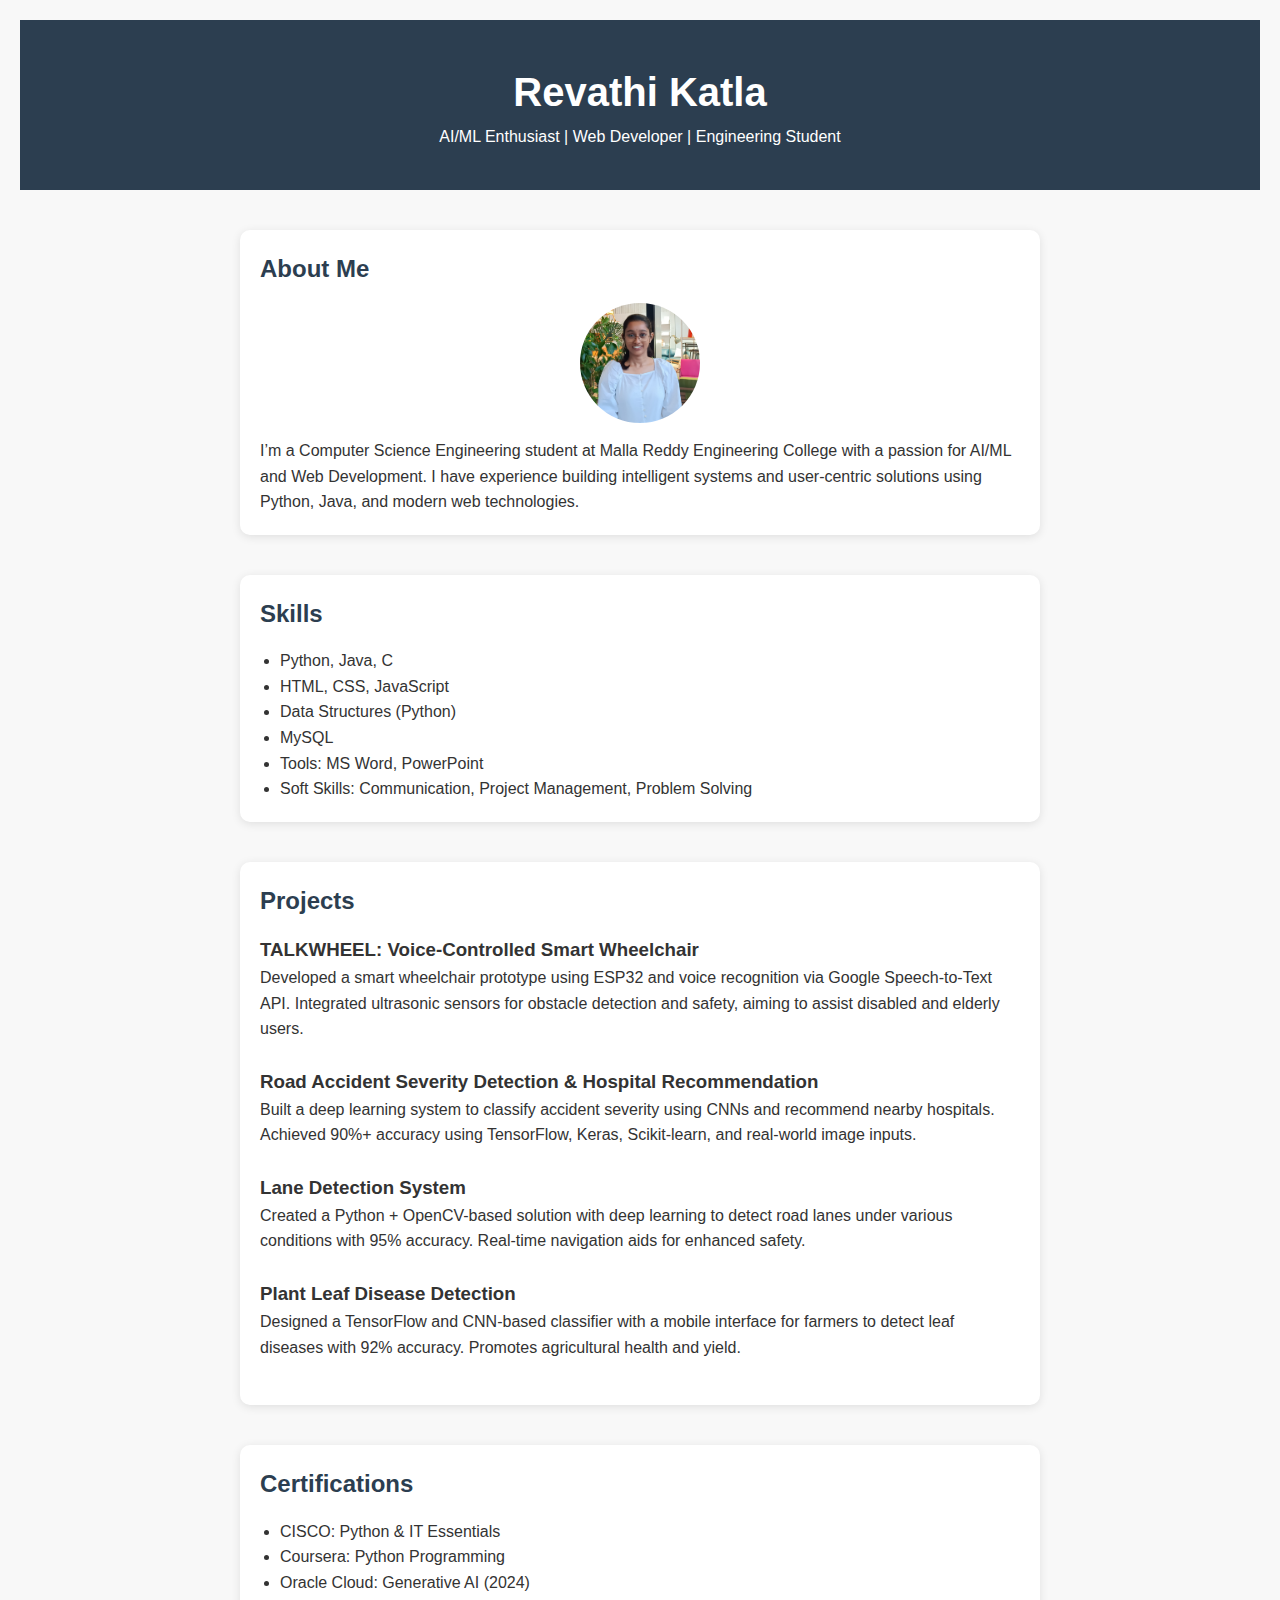
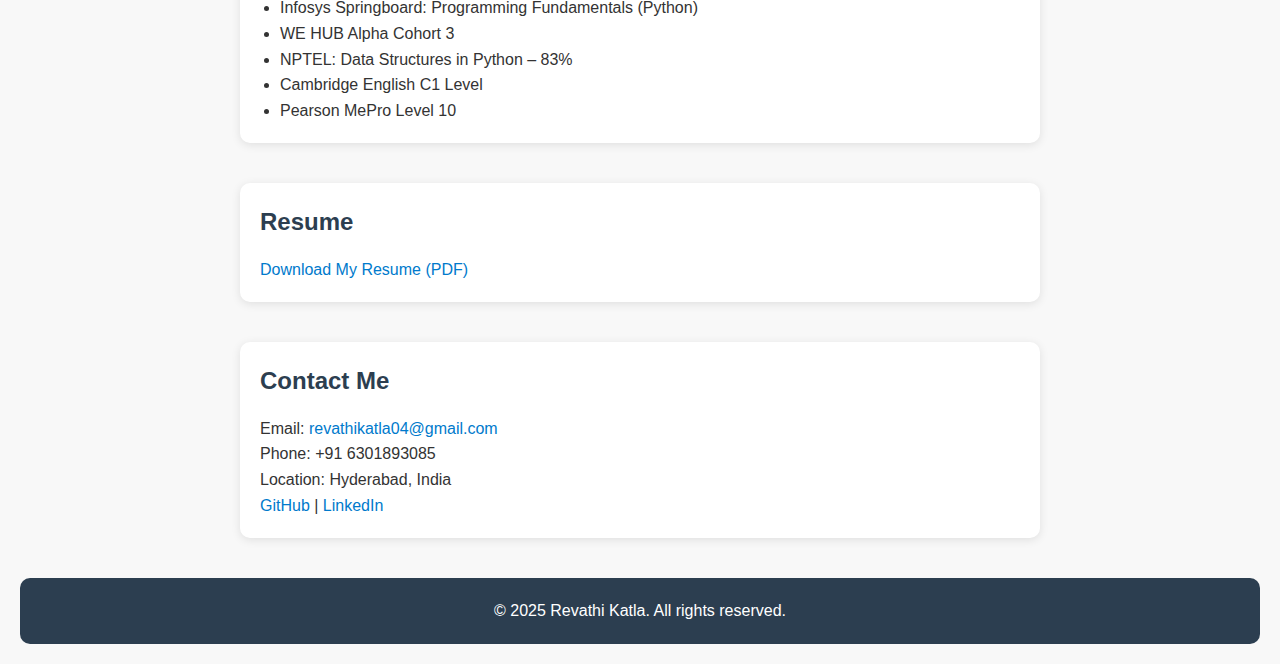
<file: index.html>
<!DOCTYPE html>
<html lang="en">
<head>
  <meta charset="UTF-8">
  <title>Revathi Katla - Portfolio</title>
  <link rel="stylesheet" href="style.css">
</head>
<body>

  <!-- Header -->
  <header>
    <h1>Revathi Katla</h1>
    <p>AI/ML Enthusiast | Web Developer | Engineering Student</p>
  </header>

  <!-- About -->
  <section id="about">
    <h2>About Me</h2>
    <img src="resumeimg.jpg" alt="Revathi Katla" class="profile-img">
    <p>I’m a Computer Science Engineering student at Malla Reddy Engineering College with a passion for AI/ML and Web Development. I have experience building intelligent systems and user-centric solutions using Python, Java, and modern web technologies.</p>
  </section>

  <!-- Skills -->
  <section id="skills">
    <h2>Skills</h2>
    <ul>
      <li>Python, Java, C</li>
      <li>HTML, CSS, JavaScript</li>
      <li>Data Structures (Python)</li>
      <li>MySQL</li>
      <li>Tools: MS Word, PowerPoint</li>
      <li>Soft Skills: Communication, Project Management, Problem Solving</li>
    </ul>
  </section>

  <!-- Projects -->
  <section id="projects">
    <h2>Projects</h2>

    <div class="project">
      <h3>TALKWHEEL: Voice-Controlled Smart Wheelchair</h3>
      <p>Developed a smart wheelchair prototype using ESP32 and voice recognition via Google Speech-to-Text API. Integrated ultrasonic sensors for obstacle detection and safety, aiming to assist disabled and elderly users.</p>
    </div>

    <div class="project">
      <h3>Road Accident Severity Detection & Hospital Recommendation</h3>
      <p>Built a deep learning system to classify accident severity using CNNs and recommend nearby hospitals. Achieved 90%+ accuracy using TensorFlow, Keras, Scikit-learn, and real-world image inputs.</p>
    </div>

    <div class="project">
      <h3>Lane Detection System</h3>
      <p>Created a Python + OpenCV-based solution with deep learning to detect road lanes under various conditions with 95% accuracy. Real-time navigation aids for enhanced safety.</p>
    </div>

    <div class="project">
      <h3>Plant Leaf Disease Detection</h3>
      <p>Designed a TensorFlow and CNN-based classifier with a mobile interface for farmers to detect leaf diseases with 92% accuracy. Promotes agricultural health and yield.</p>
    </div>
  </section>

  <!-- Certifications -->
  <section id="certifications">
    <h2>Certifications</h2>
    <ul>
      <li>CISCO: Python & IT Essentials</li>
      <li>Coursera: Python Programming</li>
      <li>Oracle Cloud: Generative AI (2024)</li>
      <li>Infosys Springboard: Programming Fundamentals (Python)</li>
      <li>WE HUB Alpha Cohort 3</li>
      <li>NPTEL: Data Structures in Python – 83%</li>
      <li>Cambridge English C1 Level</li>
      <li>Pearson MePro Level 10</li>
    </ul>
  </section>

  <!-- Resume -->
  <section id="resume">
    <h2>Resume</h2>
    <p><a href="RevathiResume 1.pdf" download>Download My Resume (PDF)</a></p>
  </section>

  <!-- Contact -->
  <section id="contact">
    <h2>Contact Me</h2>
    <p>Email: <a href="mailto:revathikatla04@gmail.com">revathikatla04@gmail.com</a></p>
    <p>Phone: +91 6301893085</p>
    <p>Location: Hyderabad, India</p>
    <p>
      <a href="https://github.com/revathikatla04/100_Days_of_python_projects" target="_blank">GitHub</a> |
      <a href="https://www.linkedin.com/in/revathi-katla-78824525b" target="_blank">LinkedIn</a>
    </p>
  </section>

  <!-- Footer -->
  <footer>
    <p>&copy; 2025 Revathi Katla. All rights reserved.</p>
  </footer>

</body>
</html>
</file>
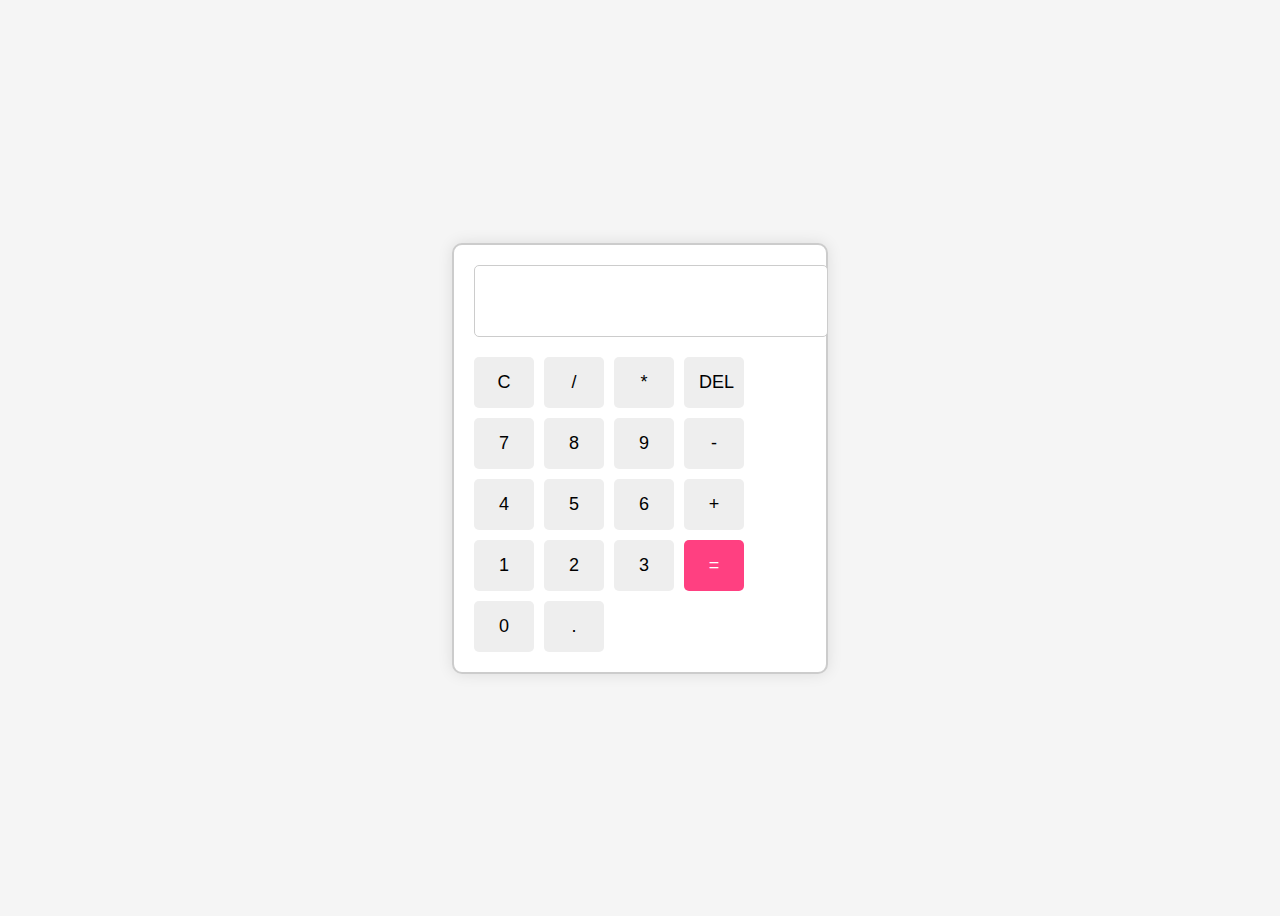
<file: Task_3_Calculator/index.html>
<!DOCTYPE html>
<html lang="en">
<head>
  <meta charset="UTF-8">
  <title>Basic Calculator</title>
  <link rel="stylesheet" href="style.css">
</head>
<body>

  <div class="calculator">
    <input type="text" id="display" readonly>
    <div class="buttons">
      <button class="btn" onclick="clearDisplay()">C</button>
      <button class="btn" onclick="appendValue('/')">/</button>
      <button class="btn" onclick="appendValue('*')">*</button>
      <button class="btn" onclick="deleteLast()">DEL</button>

      <button class="btn" onclick="appendValue('7')">7</button>
      <button class="btn" onclick="appendValue('8')">8</button>
      <button class="btn" onclick="appendValue('9')">9</button>
      <button class="btn" onclick="appendValue('-')">-</button>

      <button class="btn" onclick="appendValue('4')">4</button>
      <button class="btn" onclick="appendValue('5')">5</button>
      <button class="btn" onclick="appendValue('6')">6</button>
      <button class="btn" onclick="appendValue('+')">+</button>

      <button class="btn" onclick="appendValue('1')">1</button>
      <button class="btn" onclick="appendValue('2')">2</button>
      <button class="btn" onclick="appendValue('3')">3</button>
      <button class="btn equal" onclick="calculate()">=</button>

      <button class="btn" onclick="appendValue('0')">0</button>
      <button class="btn" onclick="appendValue('.')">.</button>
    </div>
  </div>

  <script src="script.js"></script>
</body>
</html>
</file>
<file: style.css>
* {
  margin: 0;
  padding: 0;
  box-sizing: border-box;
}

body {
  font-family: 'Segoe UI', sans-serif;
  background-color: #f8f8f8;
  color: #333;
  line-height: 1.6;
  padding: 20px;
}

header {
  background: #2c3e50;
  color: white;
  padding: 40px 0;
  text-align: center;
}

header h1 {
  font-size: 2.5rem;
}

section {
  background: white;
  margin: 40px auto;
  padding: 20px;
  border-radius: 10px;
  max-width: 800px;
  box-shadow: 0 2px 10px rgba(0,0,0,0.1);
}

h2 {
  color: #2c3e50;
  margin-bottom: 15px;
}

ul {
  padding-left: 20px;
}

.project {
  margin-bottom: 25px;
}

.profile-img {
  display: block;
  margin: 15px auto;
  width: 120px;
  border-radius: 50%;
}

a {
  color: #007acc;
  text-decoration: none;
}

a:hover {
  text-decoration: underline;
}

footer {
  text-align: center;
  margin-top: 40px;
  padding: 20px;
  background: #2c3e50;
  color: white;
  border-radius: 10px;
}
</file>
<file: Task_3_Calculator/style.css>
body {
  display: flex;
  justify-content: center;
  align-items: center;
  height: 100vh;
  background-color: #f5f5f5;
  font-family: Arial, sans-serif;
}

.calculator {
  border: 2px solid #ccc;
  padding: 20px;
  border-radius: 10px;
  background-color: white;
  box-shadow: 0 0 15px rgba(0,0,0,0.1);
}

#display {
  width: 100%;
  height: 50px;
  font-size: 24px;
  margin-bottom: 20px;
  text-align: right;
  padding: 10px;
  border: 1px solid #ccc;
  border-radius: 5px;
}

.buttons {
  display: grid;
  grid-template-columns: repeat(4, 60px);
  gap: 10px;
}

.btn {
  padding: 15px;
  font-size: 18px;
  background-color: #eee;
  border: none;
  border-radius: 5px;
  cursor: pointer;
}

.btn:hover {
  background-color: #ddd;
}

.equal {
  grid-column: span 1;
  background-color: #ff4081;
  color: white;
}
</file>
